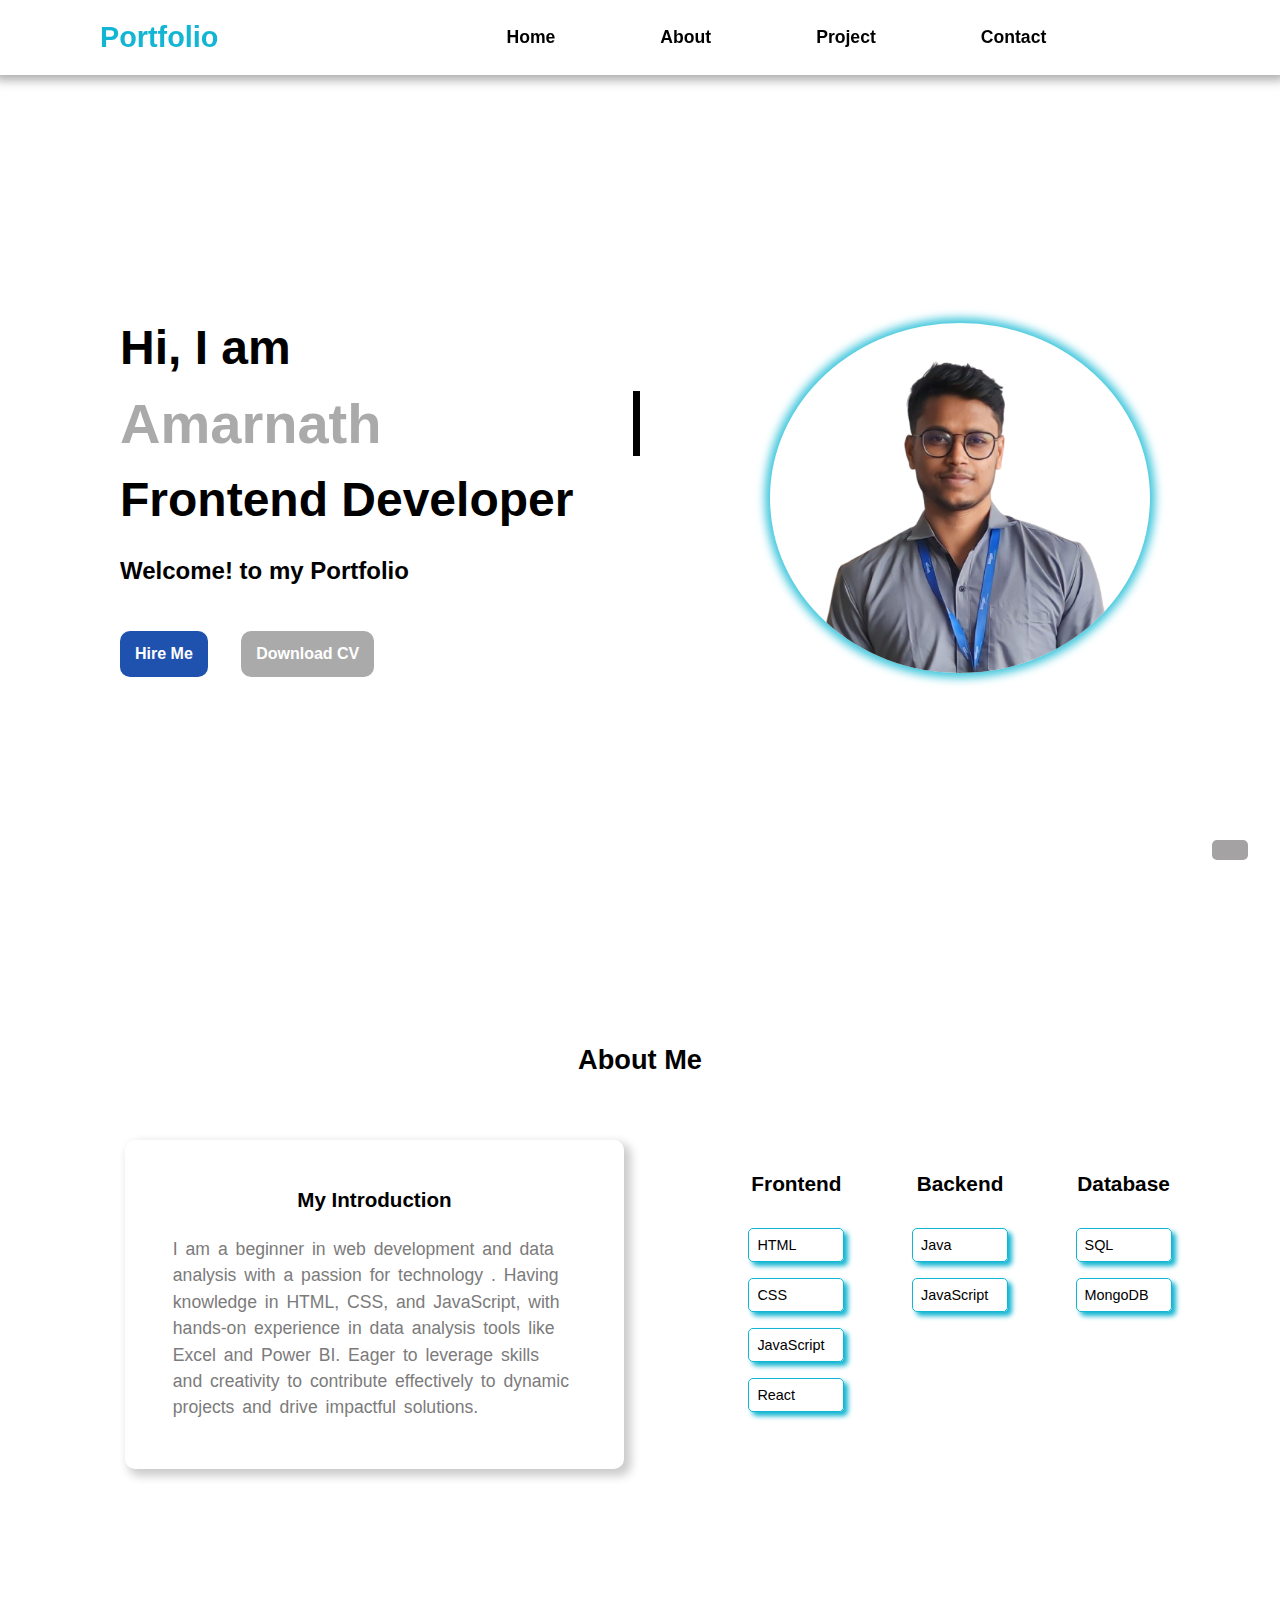
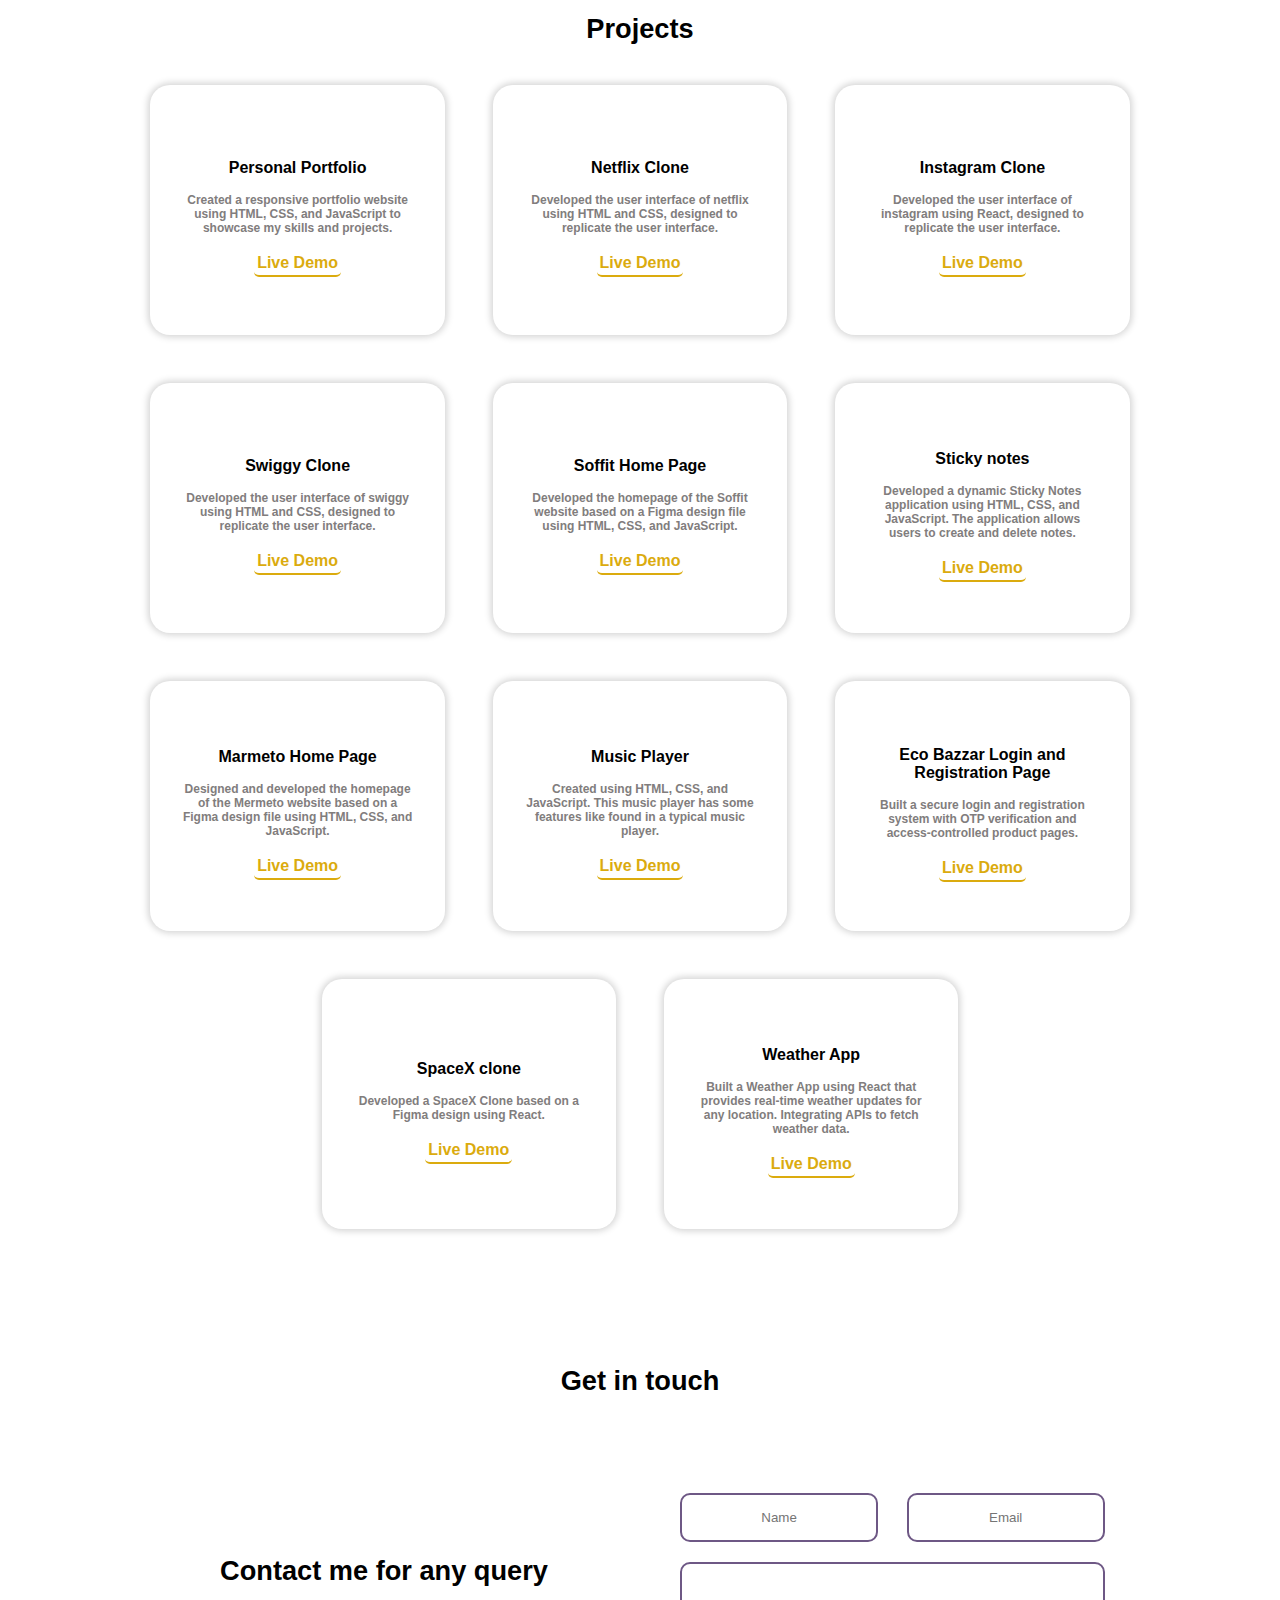
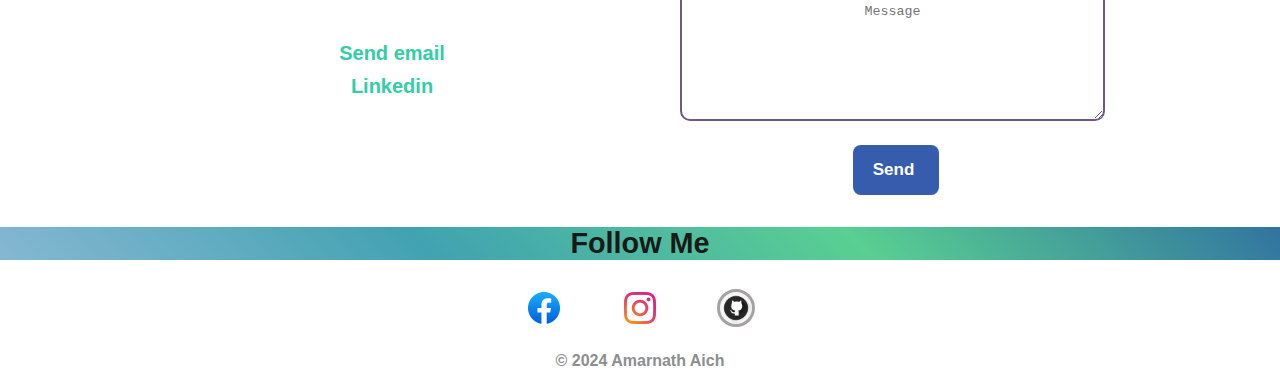
<file: index.html>
<!DOCTYPE html>
<html lang="en">
<head>
    <meta charset="UTF-8">
    <meta name="viewport" content="width=device-width, initial-scale=1.0">
    <title>Portfolio</title>
    <link rel="shortcut icon" href="https://img.icons8.com/?size=100&id=naDnVpQ3BNkR&format=png&color=000000" type="image/x-icon">
    <link rel="stylesheet" href="./style.css">
    <link rel="stylesheet" href="./utility.css">
    <link rel="stylesheet" href="https://cdnjs.cloudflare.com/ajax/libs/font-awesome/6.6.0/css/all.min.css" integrity="sha512-Kc323vGBEqzTmouAECnVceyQqyqdsSiqLQISBL29aUW4U/M7pSPA/gEUZQqv1cwx4OnYxTxve5UMg5GT6L4JJg==" crossorigin="anonymous" referrerpolicy="no-referrer" />

    <style>
        @keyframes fadeIn {
    0% {
        opacity: 0;
        transform: translateY(20px);
    }
    100% {
        opacity: 1;
        transform: translateY(0);
    }
}
        nav{
            animation: fadeIn 1.5s ease-in-out;
           }
    </style>
</head>
<body>
    <main>
        <nav id="nav">
            <div class="leftnav">
                <span>Portfolio</span>
            </div>
            <div class="rightnav">
                <ul>
                    <li><a href="/">Home</a></li>
                    <li><a href="/about.html">About</a></li>
                    <li><a href="/project.html">Project</a></li>
                    <li><a href="/contact.html">Contact</a></li>
                </ul>
                <div class="bar_btn">
                    <button class="bar"><a href="#"><i class="fa-solid fa-bars"></i></a></button>
                    <button class="close-btn"><a href="#"><i class="fa-solid fa-times"></i></a></button>
                </div>     
            </div>
        </nav>

        <div class="popup-box">
            <ul class="popup-menu">
                <li><a href="/">Home</a></li>
                <li><a href="/about.html">About</a></li>
                <li><a href="/project.html">Project</a></li>
                <li><a href="/contact.html">Contact</a></li>
                <button id="appearance-btn" class="appearance-btn">Appearance</button>
                <div class="theme-toggle" style="display: none;" >
                    <button id="themeToggle"><i class="fa-solid fa-sun"></i></button>
                </div>  
            </ul>
        </div>

        <div class="theme-toggle2"  >
            <button id="themeToggle2"><i class="fa-solid fa-sun"></i></button>
        </div> 

        <section class="home_sec" id="home">
                <div class="lefthome">
                    <div class="hii text">Hi, I am</div>
                    <div class="name text">Amarnath</div>
                    <div class="domain text">Frontend Developer</div>
                    <p>Welcome! to my Portfolio</p>
                    <div class="homebtn">
                        <button class="hire btn">Hire Me</button>
                        <a href="./resume.pdf" download><button class="resume btn">Download CV</button></a>
                    </div>
                </div>
                <div class="righthome">
                    <div class="profilepic"></div>
                </div>
        </section>

        <section class="about_sec" id="about">
            <h2 class="me">About Me</h2>
            <div class="about_container">
                <div class="leftabout">
                    <div class="info">
                      <h3 class="intro">My Introduction</h3>
                      <p>I am a beginner in web development and data analysis with a passion for technology . Having knowledge in HTML, CSS, and JavaScript, with hands-on experience in data analysis tools like Excel and Power BI. Eager to leverage skills and creativity to contribute effectively to dynamic projects and drive impactful solutions.</p>
                    </div>
                  </div>
                  <div class="rightabout">
                      <div class="skill">
                          <div class="front s_data">
                            <h3 class="frontend skill_head">Frontend</h3>
                            <span class="htmls">HTML</span>
                            <span class="css">CSS</span>
                            <span class="javascript">JavaScript</span>
                            <span class="javascript">React</span>
                          </div>
                          <div class="back s_data">
                            <h3 class="backend skill_head">Backend</h3>
                            <span class="java">Java</span>
                            <span class="javascript">JavaScript</span>
                          </div>
                          <div class="data s_data">
                            <h3 class="database skill_head">Database</h3>
                            <span class="sql">SQL</span>
                            <span class="sql">MongoDB</span>
                          </div>
                      </div>
                  </div>
            </div>
        </section>
    
       
        <section class="project_sec" id="project">
            <h2 class="pr">Projects</h2>
            <div class="card-con">
                
                <div class="card"><span class="tag"><i class="fa-solid fa-briefcase"></i></span><h3>Personal Portfolio</h3>
                <p> Created a responsive portfolio website using
                    HTML, CSS, and JavaScript to showcase my
                    skills and projects.</p>
                    <a href="https://amarnath-portfolio.netlify.app/" target="_blank"><h4>Live Demo</h4></a>
                </div>

                <div class="card"><span class="tag"><i class="fa-solid fa-n"></i></span><h3> Netflix Clone</h3>
                <p> Developed the user interface of netflix using HTML and CSS, designed to replicate the user interface.</p>
                <a href="https://n-e-t-f-l-i-x-9-9-9-clone.netlify.app/" target="_blank"><h4>Live Demo</h4></a>
                </div>

                <div class="card"><span class="tag"><i class="fa-brands fa-instagram"></i></span><h3>Instagram Clone</h3>
                <p> Developed the user interface of instagram using React, designed to replicate the user interface.</p>
                <a href="https://insta-clone-react-js.netlify.app/" target="_blank"><h4>Live Demo</h4></a>
                </div>

                <div class="card"><span class="tag"><i class="fa-solid fa-bowl-food"></i></span><h3> Swiggy Clone</h3>
                <p> Developed the user interface of swiggy using HTML and CSS, designed to replicate the user interface.</p>
                <a href="https://s-w-i-g-g-y-clone.netlify.app/" target="_blank"><h4>Live Demo</h4></a>
                </div>

                <div class="card"><span class="tag"><i class="fa-solid fa-s"></i></span><h3>Soffit Home Page</h3>
                <p>Developed the homepage of the Soffit website based on a Figma design file using HTML, CSS, and JavaScript.</p>
                <a href="https://soffit-clone.netlify.app/" target="_blank"><h4>Live Demo</h4></a>
                </div>

                <div class="card"><span class="tag"><i class="fa-regular fa-note-sticky"></i></span><h3>Sticky notes</h3>
                <p>Developed a dynamic Sticky Notes application using HTML, CSS, and JavaScript. The application allows users to create and delete notes.</p>
                <a href="https://sticky-notes-1.netlify.app/" target="_blank"><h4>Live Demo</h4></a>
                </div>
                <div class="card"><span class="tag"><i class="fa-solid fa-couch"></i></span><h3>Marmeto Home Page</h3>
                <p>Designed and developed the homepage of the Mermeto website based on a Figma design file using HTML, CSS, and JavaScript. </p>
                <a href="https://marmeto-homepage.netlify.app/" target="_blank"><h4>Live Demo</h4></a>
                </div>

                <div class="card"><span class="tag"><i class="fa-solid fa-music"></i></span><h3>Music Player</h3>
                    <p>Created using HTML, CSS, and JavaScript. This music player has some features like found in a typical music player.</p>
                    <a href="https://music-player-0-1.netlify.app/" target="_blank"><h4>Live Demo</h4></a>
                    </div>

                <div class="card"><span class="tag"><i class="fa-solid fa-shop"></i></span><h3>Eco Bazzar Login and Registration Page</h3>
                    <p> Built a secure login and registration system with OTP verification and access-controlled product pages.</p>
                    <a href="https://eco-bazzar-login-register.netlify.app/" target="_blank"><h4>Live Demo</h4></a>
                </div>


                <div class="card"><span class="tag"><i class="fa-brands fa-space-awesome"></i></span><h3>SpaceX clone</h3>
                    <p> Developed a SpaceX Clone based on a Figma design using React.</p>
                    <a href="https://s-p-a-c-e-x-clone.netlify.app/" target="_blank"><h4>Live Demo</h4></a>
                </div>
                
                <div class="card"><span class="tag"><i class="fa-solid fa-cloud-moon-rain"></i></i></span><h3>Weather App</h3>
                    <p> Built a Weather App using React that provides real-time weather updates for any location. Integrating APIs to fetch weather data.</p>
                    <a href="https://weather-app-107.netlify.app/" target="_blank"><h4>Live Demo</h4></a>
                </div>
            </div>
        </section>

        <section class="contactsec" id="contact">
            <h2 class="cm">Get in touch</h2>
            <div class="connect">
                <div class="leftcontact">
                    <h2 class="h-contact">Contact me for any query</h2>
                <div class="detail">
                    <a href="mailto:amarnathaich@gmail.com"><i class="fa-regular fa-envelope" class="link"></i>Send email</a>
                    <a href="https://www.linkedin.com/in/amarnath-aich-8b169a221/" class="link" target="_blank"><i class="fa-brands fa-linkedin"></i>Linkedin</a>
                </div>
                </div>
                <div class="rightcontact">
                    <div class="r-con">
                        <div class="inputbox">
                            <input type="text" class="form input" id="name" placeholder="Name">
                            <input type="email" class="form input snd" id="email" placeholder="Email">
                        </div>
                        <div class="text">
                            <textarea name="message"  class="form" id="message" placeholder="Message" cols="5"
                            rows="5"></textarea>
                        </div>
                        <div id="send">
                            <center><button type="submit" id="btnsend">Send<i class="fa-solid fa-paper-plane"></i></button></center>
                        </div>
                    </div>
                </div>
            </div>
        </section>

        <footer>
            <div class="footer">
                <h2>Follow Me</h2>
                <div id="foot">
                    <div class="col">
                        <a href="https://www.facebook.com/amarnath.aich.56"><img src="./facebook.png"></a>
                    </div>
                    <div class="col">
                        <a href="https://www.instagram.com/amarnath_107/"><img src="./instagram.png"></a>
                    </div>
                    
                    <div class="col git">
                        <a href="https://github.com/Amarnath-1234"><img src="./git1.png"></a>
                    </div>
                    </div>
                    <div class="copyright">
                        © 2024 Amarnath Aich
                    </div>
            </div>
        </footer>
        
    </main>
    
    <script src="./script.js"></script>
</body>
</html>
</file>
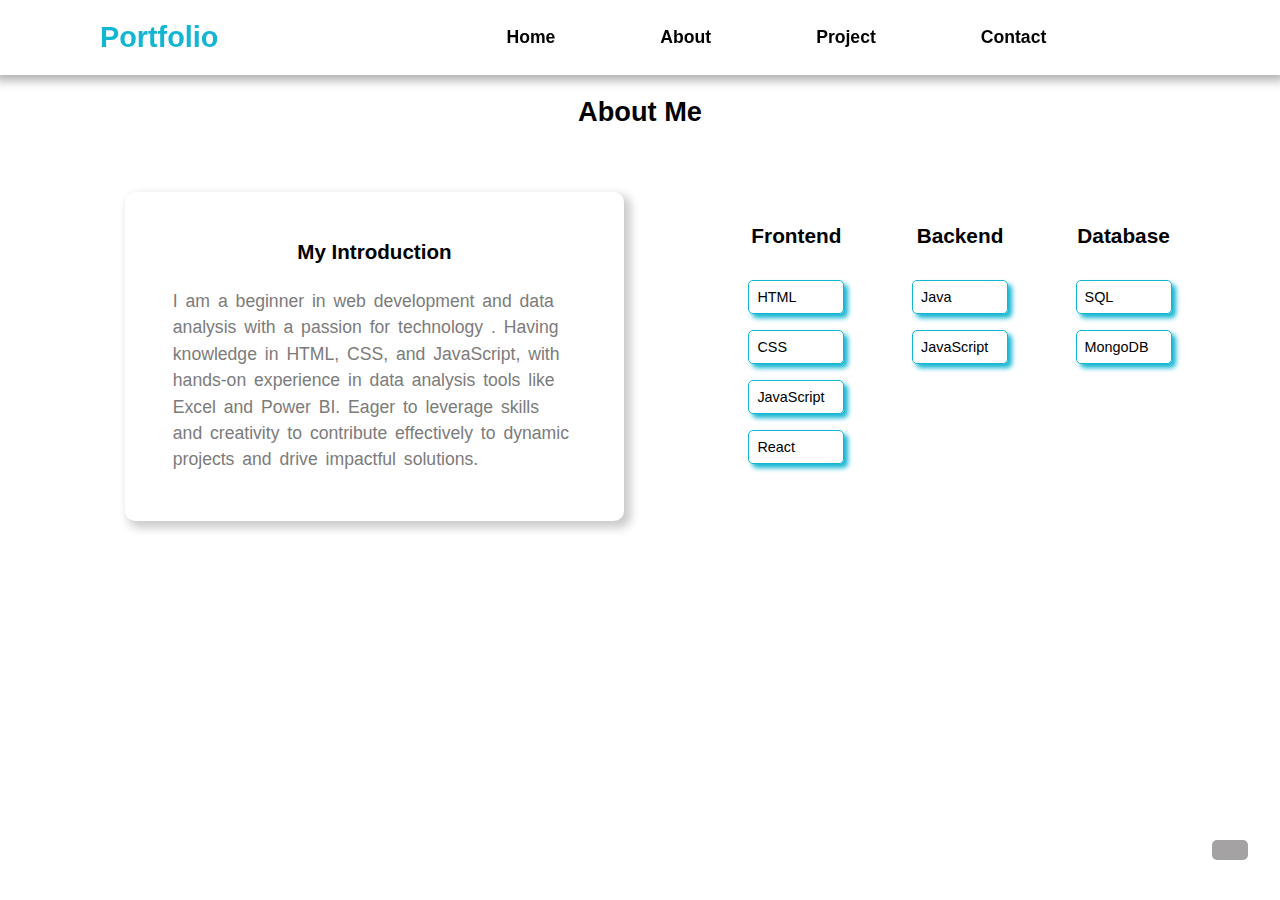
<file: about.html>
<!DOCTYPE html>
<html lang="en">
<head>
    <meta charset="UTF-8">
    <meta name="viewport" content="width=device-width, initial-scale=1.0">
    <title>Portfolio</title>
    <link rel="shortcut icon" href="https://img.icons8.com/?size=100&id=naDnVpQ3BNkR&format=png&color=000000" type="image/x-icon">
    <link rel="stylesheet" href="./style.css">
    <link rel="stylesheet" href="./utility.css">
    <link rel="stylesheet" href="https://cdnjs.cloudflare.com/ajax/libs/font-awesome/6.6.0/css/all.min.css" integrity="sha512-Kc323vGBEqzTmouAECnVceyQqyqdsSiqLQISBL29aUW4U/M7pSPA/gEUZQqv1cwx4OnYxTxve5UMg5GT6L4JJg==" crossorigin="anonymous" referrerpolicy="no-referrer" />
</head>
<body>
    <nav id="nav">
        <div class="leftnav">
            <span>Portfolio</span>
        </div>
        <div class="rightnav">
            <ul>
                <li><a href="/">Home</a></li>
                <li><a href="/about.html">About</a></li>
                <li><a href="/project.html">Project</a></li>
                <li><a href="/contact.html">Contact</a></li>
            </ul>
            <div class="bar_btn">
                <button class="bar"><a href="#"><i class="fa-solid fa-bars"></i></a></button>
                <button class="close-btn"><a href="#"><i class="fa-solid fa-times"></i></a></button>
            </div>     
        </div>
    </nav>

    <div class="popup-box">
        <ul class="popup-menu">
            <li><a href="/">Home</a></li>
            <li><a href="/about.html">About</a></li>
            <li><a href="/project.html">Project</a></li>
            <li><a href="/contact.html">Contact</a></li>
            <button id="appearance-btn" class="appearance-btn">Appearance</button>
            <div class="theme-toggle" style="display: none;" >
                <button id="themeToggle"><i class="fa-solid fa-sun"></i></button>
            </div>  
        </ul>
    </div>

    <div class="theme-toggle2"  >
        <button id="themeToggle2"><i class="fa-solid fa-sun"></i></button>
    </div> 

    <section class="about_sec" id="about">
        <h2 class="me">About Me</h2>
        <div class="about_container">
            <div class="leftabout">
                <div class="info">
                  <h3 class="intro">My Introduction</h3>
                  <p>I am a beginner in web development and data analysis with a passion for technology . Having knowledge in HTML, CSS, and JavaScript, with hands-on experience in data analysis tools like Excel and Power BI. Eager to leverage skills and creativity to contribute effectively to dynamic projects and drive impactful solutions.</p>
                </div>
              </div>
              <div class="rightabout">
                  <div class="skill">
                      <div class="front s_data">
                        <h3 class="frontend skill_head">Frontend</h3>
                        <span class="htmls">HTML</span>
                        <span class="css">CSS</span>
                        <span class="javascript">JavaScript</span>
                        <span class="javascript">React</span>
                      </div>
                      <div class="back s_data">
                        <h3 class="backend skill_head">Backend</h3>
                        <span class="java">Java</span>
                        <span class="javascript">JavaScript</span>
                      </div>
                      <div class="data s_data">
                        <h3 class="database skill_head">Database</h3>
                        <span class="sql">SQL</span>
                        <span class="sql">MongoDB</span>
                      </div>
                  </div>
              </div>
        </div>
    </section>

    <script src="./script.js"></script>
</body>
</html>
</file>
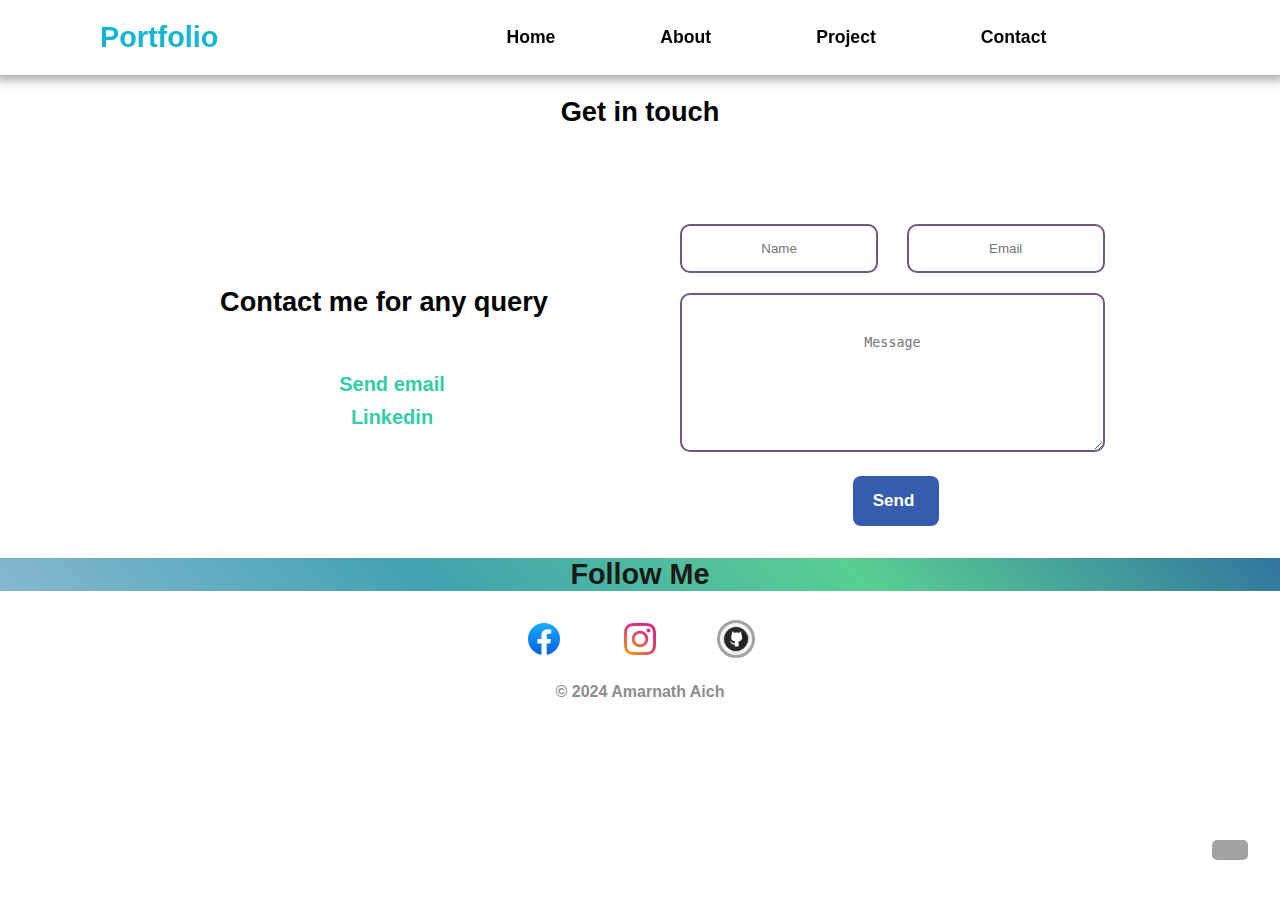
<file: contact.html>
<!DOCTYPE html>
<html lang="en">
<head>
    <meta charset="UTF-8">
    <meta name="viewport" content="width=device-width, initial-scale=1.0">
    <title>Portfolio</title>
    <link rel="shortcut icon" href="https://img.icons8.com/?size=100&id=naDnVpQ3BNkR&format=png&color=000000" type="image/x-icon">
    <link rel="stylesheet" href="./style.css">
    <link rel="stylesheet" href="./utility.css">
    <link rel="stylesheet" href="https://cdnjs.cloudflare.com/ajax/libs/font-awesome/6.6.0/css/all.min.css" integrity="sha512-Kc323vGBEqzTmouAECnVceyQqyqdsSiqLQISBL29aUW4U/M7pSPA/gEUZQqv1cwx4OnYxTxve5UMg5GT6L4JJg==" crossorigin="anonymous" referrerpolicy="no-referrer" />
</head>
<body>
    <nav id="nav">
        <div class="leftnav">
            <span>Portfolio</span>
        </div>
        <div class="rightnav">
            <ul>
                <li><a href="/">Home</a></li>
                <li><a href="/about.html">About</a></li>
                <li><a href="/project.html">Project</a></li>
                <li><a href="/contact.html">Contact</a></li>
            </ul>
            <div class="bar_btn">
                <button class="bar"><a href="#"><i class="fa-solid fa-bars"></i></a></button>
                <button class="close-btn"><a href="#"><i class="fa-solid fa-times"></i></a></button>
            </div>     
        </div>
    </nav>

    <div class="popup-box">
        <ul class="popup-menu">
            <li><a href="/">Home</a></li>
            <li><a href="/about.html">About</a></li>
            <li><a href="/project.html">Project</a></li>
            <li><a href="/contact.html">Contact</a></li>
            <button id="appearance-btn" class="appearance-btn">Appearance</button>
            <div class="theme-toggle" style="display: none;" >
                <button id="themeToggle"><i class="fa-solid fa-sun"></i></button>
            </div>  
        </ul>
    </div>

    <div class="theme-toggle2"  >
        <button id="themeToggle2"><i class="fa-solid fa-sun"></i></button>
    </div> 

    <section class="contactsec" id="contact">
        <h2 class="cm">Get in touch</h2>
        <div class="connect">
            <div class="leftcontact">
                <h2 class="h-contact">Contact me for any query</h2>
            <div class="detail">
                <a href="mailto:amarnathaich@gmail.com"><i class="fa-regular fa-envelope" class="link"></i>Send email</a>
                <a href="https://www.linkedin.com/in/amarnath-aich-8b169a221/" class="link" target="_blank"><i class="fa-brands fa-linkedin"></i>Linkedin</a>
            </div>
            </div>
            <div class="rightcontact">
                <div class="r-con">
                    <div class="inputbox">
                        <input type="text" class="form input" id="name" placeholder="Name">
                    <input type="email" class="form input snd" id="email" placeholder="Email">
                    </div>
                    <div class="text">
                        <textarea name="message"  class="form" id="message" placeholder="Message" cols="5"
                        rows="5"></textarea>
                    </div>
                    <div id="send">
                        <center><button type="submit" id="btnsend">Send<i class="fa-solid fa-paper-plane"></i></button></center>
                    </div>
                </div>
            </div>
        </div>
    </section>

    <footer>
        <div class="footer">
            <h2>Follow Me</h2>
            <div id="foot">
                <div class="col">
                    <a href="https://www.facebook.com/amarnath.aich.56"><img src="./facebook.png"></a>
                </div>
                <div class="col">
                    <a href="https://www.instagram.com/amarnath_107/"><img src="./instagram.png"></a>
                </div>
                
                <div class="col git">
                    <a href="https://github.com/Amarnath-1234"><img src="./git1.png"></a>
                </div>
                </div>
                <div class="copyright">
                    © 2024 Amarnath Aich
                </div>
        </div>
    </footer>

    <script src="./script.js"></script>
</body>
</html>
</file>
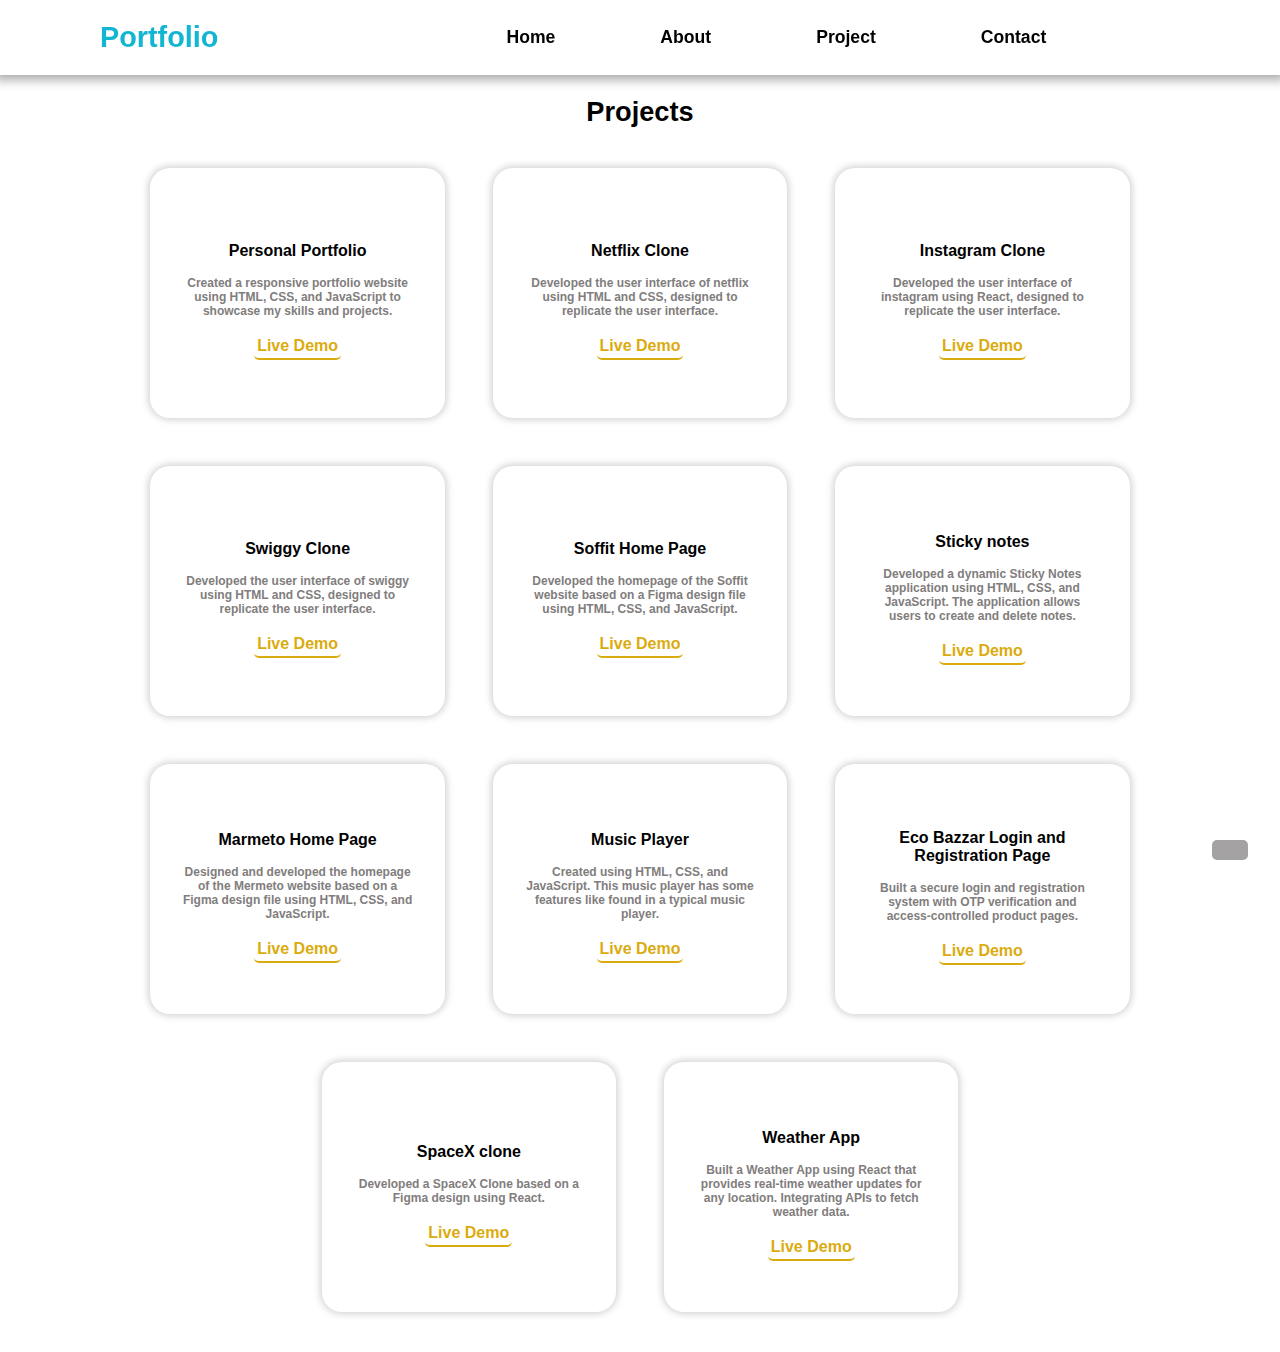
<file: project.html>
<!DOCTYPE html>
<html lang="en">
<head>
    <meta charset="UTF-8">
    <meta name="viewport" content="width=device-width, initial-scale=1.0">
    <title>Portfolio</title>
    <link rel="shortcut icon" href="https://img.icons8.com/?size=100&id=naDnVpQ3BNkR&format=png&color=000000" type="image/x-icon">
    <link rel="stylesheet" href="./style.css">
    <link rel="stylesheet" href="./utility.css">
    <link rel="stylesheet" href="https://cdnjs.cloudflare.com/ajax/libs/font-awesome/6.6.0/css/all.min.css" integrity="sha512-Kc323vGBEqzTmouAECnVceyQqyqdsSiqLQISBL29aUW4U/M7pSPA/gEUZQqv1cwx4OnYxTxve5UMg5GT6L4JJg==" crossorigin="anonymous" referrerpolicy="no-referrer" />
</head>
<body>
    <nav id="nav">
        <div class="leftnav">
            <span>Portfolio</span>
        </div>
        <div class="rightnav">
            <ul>
                <li><a href="/">Home</a></li>
                <li><a href="/about.html">About</a></li>
                <li><a href="/project.html">Project</a></li>
                <li><a href="/contact.html">Contact</a></li>
            </ul>
            <div class="bar_btn">
                <button class="bar"><a href="#"><i class="fa-solid fa-bars"></i></a></button>
                <button class="close-btn"><a href="#"><i class="fa-solid fa-times"></i></a></button>
            </div>     
        </div>
    </nav>

    <div class="popup-box">
        <ul class="popup-menu">
            <li><a href="/">Home</a></li>
            <li><a href="/about.html">About</a></li>
            <li><a href="/project.html">Project</a></li>
            <li><a href="/contact.html">Contact</a></li>
            <button id="appearance-btn" class="appearance-btn">Appearance</button>
            <div class="theme-toggle" style="display: none;" >
                <button id="themeToggle"><i class="fa-solid fa-sun"></i></button>
            </div>  
        </ul>
    </div>

    <div class="theme-toggle2"  >
        <button id="themeToggle2"><i class="fa-solid fa-sun"></i></button>
    </div> 

    <section class="project_sec" id="project">
        <h2 class="pr">Projects</h2>
        <div class="card-con">
            
            <div class="card"><span class="tag"><i class="fa-solid fa-briefcase"></i></span><h3>Personal Portfolio</h3>
            <p> Created a responsive portfolio website using
                HTML, CSS, and JavaScript to showcase my
                skills and projects.</p>
                <a href="https://amarnath-portfolio.netlify.app/" target="_blank"><h4>Live Demo</h4></a>
            </div>

            <div class="card"><span class="tag"><i class="fa-solid fa-n"></i></span><h3> Netflix Clone</h3>
            <p> Developed the user interface of netflix using HTML and CSS, designed to replicate the user interface.</p>
            <a href="https://n-e-t-f-l-i-x-9-9-9-clone.netlify.app/" target="_blank"><h4>Live Demo</h4></a>
            </div>

            <div class="card"><span class="tag"><i class="fa-brands fa-instagram"></i></span><h3>Instagram Clone</h3>
            <p> Developed the user interface of instagram using React, designed to replicate the user interface.</p>
            <a href="https://insta-clone-react-js.netlify.app/" target="_blank"><h4>Live Demo</h4></a>
            </div>

            <div class="card"><span class="tag"><i class="fa-solid fa-bowl-food"></i></span><h3> Swiggy Clone</h3>
            <p> Developed the user interface of swiggy using HTML and CSS, designed to replicate the user interface.</p>
            <a href="https://s-w-i-g-g-y-clone.netlify.app/" target="_blank"><h4>Live Demo</h4></a>
            </div>

            <div class="card"><span class="tag"><i class="fa-solid fa-s"></i></span><h3>Soffit Home Page</h3>
            <p>Developed the homepage of the Soffit website based on a Figma design file using HTML, CSS, and JavaScript.</p>
            <a href="https://soffit-clone.netlify.app/" target="_blank"><h4>Live Demo</h4></a>
            </div>

            <div class="card"><span class="tag"><i class="fa-regular fa-note-sticky"></i></span><h3>Sticky notes</h3>
            <p>Developed a dynamic Sticky Notes application using HTML, CSS, and JavaScript. The application allows users to create and delete notes.</p>
            <a href="https://sticky-notes-1.netlify.app/" target="_blank"><h4>Live Demo</h4></a>
            </div>
            <div class="card"><span class="tag"><i class="fa-solid fa-couch"></i></span><h3>Marmeto Home Page</h3>
            <p>Designed and developed the homepage of the Mermeto website based on a Figma design file using HTML, CSS, and JavaScript. </p>
            <a href="https://marmeto-homepage.netlify.app/" target="_blank"><h4>Live Demo</h4></a>
            </div>

            <div class="card"><span class="tag"><i class="fa-solid fa-music"></i></span><h3>Music Player</h3>
                <p>Created using HTML, CSS, and JavaScript. This music player has some features like found in a typical music player.</p>
                <a href="https://music-player-0-1.netlify.app/" target="_blank"><h4>Live Demo</h4></a>
                </div>

            <div class="card"><span class="tag"><i class="fa-solid fa-shop"></i></span><h3>Eco Bazzar Login and Registration Page</h3>
                <p> Built a secure login and registration system with OTP verification and access-controlled product pages.</p>
                <a href="https://eco-bazzar-login-register.netlify.app/" target="_blank"><h4>Live Demo</h4></a>
            </div>


            <div class="card"><span class="tag"><i class="fa-brands fa-space-awesome"></i></span><h3>SpaceX clone</h3>
                <p> Developed a SpaceX Clone based on a Figma design using React.</p>
                <a href="https://s-p-a-c-e-x-clone.netlify.app/" target="_blank"><h4>Live Demo</h4></a>
            </div>
            
            <div class="card"><span class="tag"><i class="fa-solid fa-cloud-moon-rain"></i></i></span><h3>Weather App</h3>
                <p> Built a Weather App using React that provides real-time weather updates for any location. Integrating APIs to fetch weather data.</p>
                <a href="https://weather-app-107.netlify.app/" target="_blank"><h4>Live Demo</h4></a>
            </div>
        </div>
    </section>
    
    <script src="./script.js"></script>
</body>
</html>
</file>
<file: style.css>
*{
    padding: 0;
    margin: 0;
    box-sizing: border-box;
}
body{
    font-family: 'Josefin Sans', sans-serif;
}
main{
    width: 100%;
    height: 100vh;
}

#nav{
    width: 100%;
    height: 75px;
    background-color: white;
    box-shadow: 0px 0px 10px 5px #aaa;
    display: flex;
    position: fixed;
    top: 0;
    z-index: 10;
}
/*! Left navigation */
.leftnav{
    width: 30%;
    height: 100%;
    display: flex;
    align-items: center;
}
.leftnav>span{
    color: #12b5d2;
    margin-left: 5rem;
    font-weight: bold;
    font-size: 1.8rem;
}
/*! Right navigation */
.rightnav{
    width: 65%;
    height: 100%;
    display: flex;
}
.rightnav>ul{
    width: 80%;
    height: 100%;
    list-style: none;
    display: flex;
    align-items: center;
    justify-content: space-around;
    font-size: 1.1rem;
    font-weight: 600;  
}
.rightnav a{
    display: flex;
    text-decoration: none;
    color: black;
}
.rightnav>ul>button{
    padding: 10px 15px;
    font-size: 1rem;
    border: none;
    background: none;
}
button:hover{
    transition: all 1s;
    transform: scale(1.1);
}
/* Navigation */
.bar_btn{
    display: none;
}
.bar {
    background-color: transparent;
    border: none;
    color: black;
    font-size: 24px;
    cursor: pointer;
}
/* Theme Toggle Button */
.theme-toggle {
    background-color: gray;
    padding: 8px 15px;
    border-radius: 5px;
    
}
#themeToggle{
    transition: all 1s ;
}
.theme-toggle i{
    font-size: .8rem;
}
.theme-toggle2{
    background-color: rgb(164, 162, 162);
    padding: 10px 18px;
    border-radius: 5px;
    position: fixed;
    bottom: 2.5rem;
    right: 2rem;
}
.theme-toggle2 i{
    font-size: 1rem;
}

ul>li:hover{
    transition: all 0.3s;
    transform: scale(1.1);
    border-bottom: 4px solid #2ac2b5;
}
/* Popup Box */
.popup-box {
    display: none;
    position: fixed;
    top: 90px;
    right: 0;
    height: auto;
    width: 100%;
    box-shadow: -2px 0 5px #d0cdcd80;
    padding: 20px;
    z-index: 1000;
}

 .close-btn {
    font-size: 24px;
    border: none;
    background-color: transparent;
}

.popup-menu{
    height: 100%;
    display: flex;
    gap: 1.3rem;
    flex-direction: column;
    align-items: center;
}

.popup-menu li a {
    color: white;
    font-size: 16px;
    transition: color 0.3s ease;
}
/* .theme-btn{
    position: sticky;
    bottom: 10px;
    right: 10px;
    width: 150px;
    height: 150px;
    background-color: #12b5d2;
} */



/* ! Home section */
.home_sec{
    margin-top: 3rem;
    width: 100%;
    height: 100vh;
    display: flex;
}
/* ! Left home section */
.home_sec>.lefthome{
    width: 50%;
    height: 100%;
    display: flex;
    justify-content: center;
    flex-direction: column;
    padding-left: 5rem;
    font-size: 3rem;
    font-weight: bold;
}
h2{
    font-size: 1.7rem;
}
.name{
    font-size: 3.5rem;
    color: #aaa;
    margin: 1rem 0 ;
}
.name{
    overflow: hidden;
    white-space: nowrap;
    border-right: 7px solid black;
    animation: typing 6s steps(30)infinite,
    blinking 0.8s step-end infinite;
  }
    
  @keyframes typing {
    0% { width: 0 }
    50% { width: 10ch }
    100% {width: 0;}
  }
  
  @keyframes blinking {
    0% {border-color: transparent}
    50% {border-color: #605f5f}
    100% {border-color: transparent}
  }
  
.lefthome>p{
    font-size: 1.5rem;
    padding: 30px 0;
    margin-left: 2.5rem;
}
.homebtn{
    margin-left: 2.5rem;
}
.btn{
    padding: 14px 15px;
    font-size: 1rem;
    font-weight: 600;
    border-radius: 10px;
    border: none;
    background-color: #1f52af;
    color: white;
    
}
.btn:hover{
    background-color: #449dc3;
}
.resume{
    margin-left: 20px;
    background-color: #aaa;
}
.resume:hover{
    background-color: #33bdca;
}
/* ! Right home section */
.home_sec>.righthome{
    display: flex;
    align-items: center;
    justify-content: center;
    width: 50%;
    height: auto;
}
.profilepic{
    position: relative;
    background-color: #1f52af;
    border-radius: 50%;
    background: linear-gradient(#74cdd8,#0e6f90,#03253d);
    background-image: url(./profile.png);
    background-size: cover;
    box-shadow: 0px 0px 10px 5px rgb(58, 197, 219);
    width: 380px;
    height: 350px;
    overflow: hidden;
    display: flex;
    align-items: center;
    justify-content: center;
    animation: moveInPosition 3s infinite ease-in-out;
    z-index: -1;
}
@keyframes moveInPosition {
    0% {
        transform: translate(0, 0);
    }
    25% {
        transform: translate(5px, -5px);
    }
    50% {
        transform: translate(0, -10px);
    }
    75% {
        transform: translate(-5px, -5px);
    }
    100% {
        transform: translate(0, 0);
    }
}

/* ! About Section */
.about_sec{
    width: 100%;
    height: auto;
}
.about_sec>.about_container{
    width: 100%;
    height: auto;
    display: flex;
}
.me{
    padding: 6rem 0 0 0;
    text-align: center;
}
.about_container>.leftabout{
    margin-top: 1rem;
    width: 50%;
    height: 100%;
    display: flex;
    justify-content: flex-end;
    padding-right: 1rem;
}
.intro{
    color: black;
    padding-bottom: 1.5rem;
    text-align: center;
}
.info{
    width: 80%;
    margin: 3rem 0;
    padding: 3rem 3rem ;
    background-color: #fff;
    box-shadow: 5px 5px 10px 2px #cdcbcb;
    border-radius: 10px;
    font-size: 1.1rem;
}
.info:hover{
    color: white;
    transition: all 0.6s;
}

.info p{
    word-spacing: 3px;
    line-height: 1.5;
    color: #7c7b7b;
}
.about_container>.rightabout{
    width: 50%;
    height: 100%;
    display: flex;
    justify-content: center;
}
.rightabout>.skill{
    height: 100%;
    width: 80%;
    display: flex;
    justify-content: space-evenly;
    padding-top: 5rem;
}
.skill>.s_data{
    height: 100%;
    width: 20%;
}
.skill span{
    display: block;
    margin: auto;
    padding: 0.5rem;
    width: 6rem;
    font-size: 0.9rem;
    border-radius: 5px;
    margin-top: 1rem;
    /* color: white; */
    border: 1px solid #12b5d2;
    box-shadow: 4px 4px 5px 0px #12b5d2;
}
.skill span:hover{
    transform: scale(1.07);
    font-weight: bold;
    transition: all .6s;
}
.skill_head{
    text-align: center;
    justify-content: center;
    padding: 1rem 0;
    font-size: 1.3rem;
    font-weight: bold;
}

/* !project */
.project_sec{
    width: 100%;
    height: auto;
    text-align: center;
}
.pr{
    padding: 6rem 0 0 0;
}
.card-con{
    margin: 0 auto 2.5rem auto;
    padding-top: 2.5rem;
    width: 100%;
    height: auto;
    display: flex;
    justify-content: center;
    gap: 3rem;
    flex-wrap: wrap;
}
.card{
    width: 23%;
    height: 250px;
    border-radius: 20px;
    box-shadow: 0px 0px 7px 2px #d3d3d3;
    display: flex;
    flex-direction: column;
    align-items: center;
    justify-content: center;
    /* gap: 1rem; */
    padding: 1rem;
    font-weight: bold;
    transition: all 0.9s;
}
.tag{
margin-bottom: 1rem;
font-size: 3rem;
color: #12b5d2;
}
.card h3{
    font-size: 1rem;
}
.card p{
    padding: 1rem;
    margin-left: 0;
    font-size: .75rem;
    color: #817d7d;
}
.card:hover{
    background-color: #12b5d2;
    color: white;
}
.card:hover p{
    color: white;
}
.card:hover .tag{
    color: black;
}
.card:hover a>h4{
    color: #e5bd61;
}
.card h4{
    border-radius: 5px;
    border-bottom: 2px solid #dbab0e;
    padding: 3px;
    font-size: 16px;
    color: #dbab0e;
}

/* ! Contact*/
#contact{
    width: 100%;
    height: auto;
}
.cm{
    padding: 6rem 0 0 0;
    text-align: center;
}
.connect{
    margin: auto;
    width: 80%;
    height: 80%;
    display: flex;
}
.leftcontact{
    margin-top: 8rem;
    width:50%;
    height: 100%;
    font-family: 'Josefin Sans', sans-serif;
}
.leftcontact h2{
    padding: 30px;
    text-align: center;
}

.detail{
    display: flex;
    flex-direction: column;
    text-align: center;
    padding: 20px;
}
.detail a{
    text-decoration: none;
    font-weight: bold;
    color: #33cda7;
    font-size: 20px;
    padding: 5px;
}
.detail i{
    padding-right: 1rem;
}
.detail a:hover{
    color: #929c9e;
}
.rightcontact{
    width: 50%;
    height: 100%;
    display: flex;
    justify-content: center;
    flex-direction: column;
}
.form{
    width: 42%;
    border: 2px solid #6e5885;
    border-radius: 10px;
    text-align: center;
}
.inputbox{
    display: flex;
    align-items: center; 
    padding: 6rem 0 0 40px;
}
#email{
    margin-left: 6%;
}
.text{
    padding-left: 40px;
}
.input{
    padding: 15px;
}
#message{
    width: 90%;
    margin-top: 20px;
    padding: 40px;
}
#send{
    margin-top: 20px;
}
#btnsend{
    background-color: #a3a1a1;
    padding: 15px 20px;
    font-size: 17px;
    font-weight: bold;
    border-radius: 8px;
    border: none;
    color: white;
    cursor: pointer;
    background-color: #365cad;
}
#btnsend>i{
    padding-left: 5px;
}
#btnsend:hover{
    color: black;
    background-color: rgb(170, 168, 168);
}

.footer{
    color: #191915;
}
.footer img{
    width: 2rem;
}
.footer h2{
    background: linear-gradient(45deg, #3e8db7a0, #41a2b1, #59cf92, #3174a0);
    display: flex;
    justify-content: center;
    font-size: 1.8rem;
    font-weight: bold;
    margin: 2rem 0;
}
.footer .col a{
    padding: 2rem 2rem ;
}
.col img:hover{
    scale: 1.5;
}
.git img{
    border-radius: 1rem;
    outline: 3px solid #a5a2a2;
}
#foot{
    display: flex;
    margin: auto;
    align-items: center;
    justify-content: center;
}
.copyright{
    text-align: center;
    color: #8d8e8f;
    margin: 1.5rem 0;
    font-weight: bold;
}

/* Reset */
li, a{
    list-style: none;
    text-decoration: none;
}




:root {
    --background-color: #ffffff;
    --text-color: #000000;
    --nav-bg-color: #333333;
    --nav-text-color: #ffffff;
    --popup-bg-color: #444444;
    --btn-bg-color: #f0f0f0;
    --btn-text-color: #000000;
}

[data-theme="dark"] {
    --background-color: #1e1e1e;
    --text-color: #ffffff;
    --nav-bg-color: #0f0e0e;
    --nav-text-color: #ffffff;
    --popup-bg-color: #333333;
    --btn-bg-color: #444444;
    --btn-text-color: #ffffff;
}

/* Apply theme variables */
body {
    background-color: var(--background-color);
    color: var(--text-color);
    transition: background-color 0.6s ease, color 0.6s ease;
}

nav {
    background-color: var(--nav-bg-color);
    color: var(--nav-text-color);
    display: flex;
    justify-content: space-between;
    align-items: center;
    padding: 10px 20px;
}

.popup-box {
    background-color: var(--popup-bg-color);
    color: var(--text-color);
}

button {
    background-color: var(--btn-bg-color);
    color: var(--btn-text-color);
    border: none;
    padding: 10px 15px;
    border-radius: 5px;
    cursor: pointer;
    transition: background-color 0.3s ease, color 0.3s ease;
}

button:hover {
    opacity: 0.9;
}

.theme-toggle button {
    background-color: var(--btn-bg-color);
    color: var(--btn-text-color);
    border: none;
    border-radius: 5px;
    padding: 8px 15px;
    cursor: pointer;
    font-size: 16px;
    transition: background-color 0.3s ease, color 0.3s ease;
}

.theme-toggle button:hover {
    opacity: 0.8;
}



/* General Animations */
@keyframes fadeIn {
    0% {
        opacity: 0;
        transform: translateY(20px);
    }
    100% {
        opacity: 1;
        transform: translateY(0);
    }
}

@keyframes zoomIn {
    0% {
        transform: scale(0.8);
        opacity: 0;
    }
    100% {
        transform: scale(1);
        opacity: 1;
    }
}

@keyframes slideInLeft {
    0% {
        transform: translateX(-50px);
        opacity: 0;
    }
    100% {
        transform: translateX(0);
        opacity: 1;
    }
}

@keyframes slideInRight {
    0% {
        transform: translateX(50px);
        opacity: 0;
    }
    100% {
        transform: translateX(0);
        opacity: 1;
    }
}


/* Home Section Animations */
.home_sec {
    animation: fadeIn 2s ease-in-out;
}

.homebtn {
    animation: zoomIn 1.5s ease-in-out;
}


/* About Section Animations */
.about_sec {
    animation: fadeIn 2s ease-in-out;
}

.skill {
    display: flex;
    gap: 20px;
    animation: slideInRight 2s ease-in-out;
}


.card {
    animation: zoomIn 1.5s ease-in-out;
}

.card:hover {
    transform: scale(1.06);
}

/* Contact Section Animations */
.contactsec {
    animation: fadeIn 2s ease-in-out;
}

.inputbox {
    animation: zoomIn 2s ease-in-out;
}

#btnsend {
    animation: fadeIn 2s ease-in-out;
    transition: transform 0.3s;
}


/* Footer Animations */
footer {
    animation: fadeIn 2.5s ease-in-out;
}

footer .col img {
    transition: transform 0.3s;
}

footer .col img:hover {
    transform: scale(1.2);
    filter: brightness(1.2);
}
</file>
<file: utility.css>
@media screen and (max-width: 1024px) {
    .leftnav>span{
        margin-left: 2rem;
    }
    @keyframes typing {
        0% { width: 0 }
        50% { width: 11ch }
        100% {width: 0;}
    }
    .name{
        border-right: 5px solid black;
    }
    .lefthome .text{
        font-size: 2rem;
    }
    .profilepic{
        width: 300px;
        height: 280px;
    }
    .bar{
        font-size: 1.2rem;
    }
    .theme-toggle2{
        padding: 8px 15px;
        border-radius: 5px;
        position: fixed;
        bottom: 2.5rem;
        right: 2rem;
    }
    /* about */
    .info{
        font-size: .9rem;
    }
    .info p{
        word-spacing: 3px;
        line-height: 1.4;
        color: #7c7b7b;
    }
    .about_container>.rightabout{
        width: 50%;
        height: 100%;
    }
    .skill_head{
        font-size: 1.1rem;
    }
    .skill span{
        font-size: 0.7rem;
    }

    /* project */
    .card{
        width: 25%;
        height: 200px;
    }
    .tag{
        font-size: 2.5rem;
        color: #3354ca;
    }
    .card h3{
        font-size: .8rem;
    }
    .card p{
        font-size: .6rem;
    }

    /* contact */
    .leftcontact h2{
        font-size: 1.4rem;
    }
}


/* Media Query for Mobile View */
@media screen and (max-width: 768px) {
    .leftnav{
        width: 50%;
        justify-content: flex-start;
    }
    .leftnav>span{
        margin-left: 1rem;
    }
    .rightnav{
        width: 50%;
        justify-content: space-between;
    }
    .theme-toggle2{
       display: none;
    }
    .bar_btn{
        width: 100%;
        display: flex;
        justify-content: end;
    }
    .home_sec{
        height: auto;
        margin-top: 8rem;
        flex-direction: column;
        align-items: center;
    }
    .home_sec>.lefthome{
        width: auto;
        padding-left: 0;
    }
    .home_sec>.righthome{
        width: 100%;
    }
    .profilepic{
        margin-top: 5rem;
    }
    .rightnav ul {
        display: none;
    }

    /* about */
    .about_sec>.about_container{
        flex-direction: column;
    }
    .info{
        width: 60%;
    }
    .about_container>.leftabout{
        width: 100%;
        justify-content: center;
        padding-right: 0;
        margin-top: 0;
    }
    .about_container>.rightabout{
        width: 100%;
        margin-bottom: 2rem;
    }
    .rightabout>.skill{
        padding-top: 0;
        margin: auto;
        width: 60%;
        justify-content: space-evenly;
    }
    /* project */
    .project_sec{
        height: auto;
    }
    .card-con{
       padding-top: 3rem;
       flex-direction: column;
       align-items: center;
    }
    .card{
        width: 40%;
        height: 200px;
    }

    /* contact */
    .connect{
        flex-direction: column;
        align-items: center;
    }
    .leftcontact{
        width: 100%;
        margin-top: 2rem;
    }
    .rightcontact{
        width: 80%;
    }
    .inputbox{
        padding-top: 2.5rem;
    }
    .footer h2{
        font-size: 1.5rem;
    }
    
}



@media  screen and (max-width: 430px) {
    .leftnav>span{
        margin-left: 0rem;
        font-size: 1.3rem;
        padding-left: 1rem;
    }
    .bar{
        font-size: 1.1rem;
    }
    /* home */
    .name{
        border-right: 4px solid black;
      }
    @keyframes typing {
        0% { width: 0 }
        50% { width: 12ch }
        100% {width: 0;}
      }
    .lefthome{
        padding: 0 40px;
    }
    .lefthome .text{
        font-size: 1.5rem;
    }
    .lefthome p{
        font-size: 1rem;
    }
    .lefthome button{
        font-size: .7rem;
    }
    .righthome{
        display: none;
    }
    .profilepic{
        display: none;
        width: 200px;
        height: 180px;
    }

    /* about */
    .info{
        width: 80%;
        font-size: .7rem;
        padding: 2rem 1.5rem;
        box-shadow: 0px 0px 10px 2px #cdcbcb;
    }
    .rightabout>.skill{
        margin: auto;
        width: 80%;
        justify-content: space-evenly;
    }
    .skill_head{
        font-size: .8rem;
    }
    .skill span{
        font-size: 0.6rem;
        width: 4rem;
    }

    /* project */
    .card{
        width: 75%;
        height: 180px;
    }
    .card h4{
        font-size: 12px;
    }
    .tag{
        font-size: 2rem;
        color: #3354ca;
    }

    /* contact */
    .leftcontact{
        width: 100%;
        margin-top: 2rem;
    }
    .rightcontact{
        width: 100%;
    }
    .inputbox{
        flex-direction: column;
        align-items: center;
        gap: 15px;
        justify-content: center;
        margin-right: 2rem;
    }
    .form{
        width: 100%;
    }
    #email{
        margin-left: 0;
    }
    #message{
        margin-top: 15px;
    }
    .footer .col a{
        padding: 2rem 1.5rem ;
    }
    .theme-toggle button{
        padding: 3px 10px;
    }
    .fa-moon,.fa-sun{
        font-size: .8rem;
    }
    #btnsend{
        transform: scale(.9);
    }
    .copyright{
        font-size: .8rem;
    }

}

@media  screen and (max-width: 376px){
    .leftnav{
        width: 55%;
    }
    .rightnav{
        width: 45%;
    }
    .inputbox{
        justify-content: center;
        margin-right: 1.6rem;
    }
} 



/* Default theme toggle position for larger devices */
/* .theme-toggle {
    position: fixed;
    bottom: 20px;
    right: 20px;
    z-index: 1000;
    display: flex;
    align-items: center;
    justify-content: center;
    transition: all 0.3s ease;
    cursor: pointer;
} */
</file>
